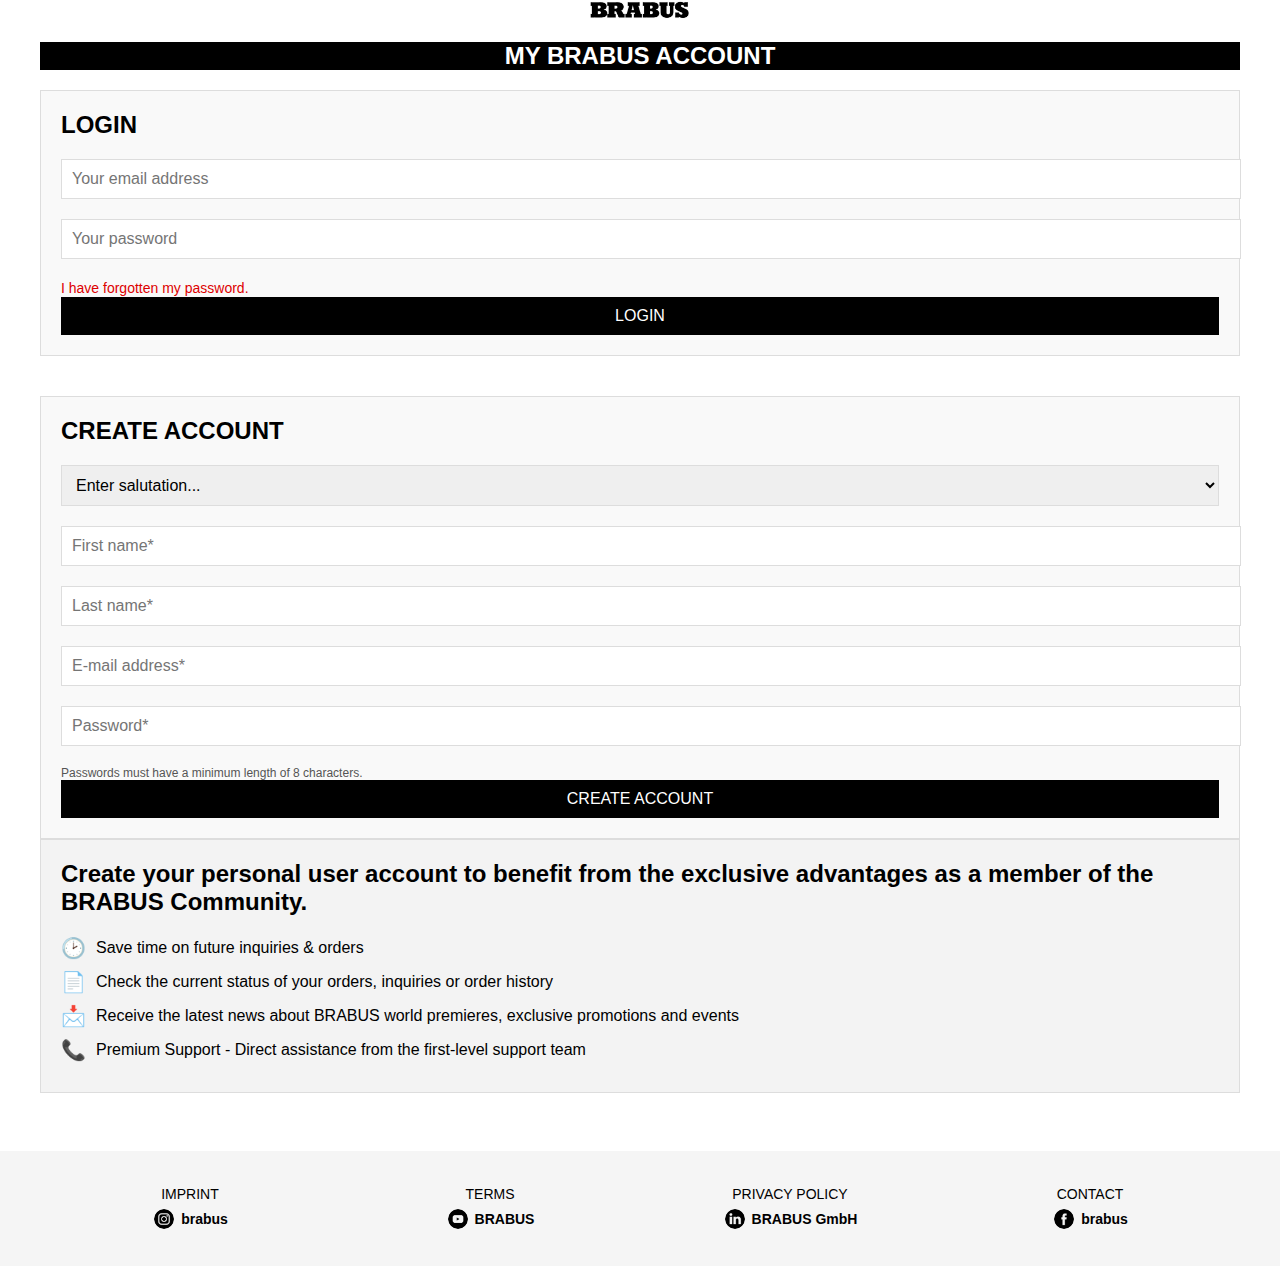
<file: index1.html>
<!DOCTYPE html>
<html lang="en">
<head>
  <meta charset="UTF-8">
  <meta name="viewport" content="width=device-width, initial-scale=1.0">
  <title>My Brabus Account</title>
  <link rel="stylesheet" href="style1.css">
</head>
<body>
    <div class="all_bg">
        <header>
            <a href="index.html"><img class="logo" src="brabus logo.jpg"></a>
            <div class="buttons">
               <a href="index1.html"><img class="user" src="account.btn.png"></a>
               <a href="index2.html"><img class="shop" src="shopping-bag.png"></a>
            </div>
        </header>
  <main class="main-content">
    <section class="login-section">
      <div class="login-header">
        <h1>MY BRABUS ACCOUNT</h1>
      </div>
      <div class="login-form-container">
        <h2>LOGIN</h2>
        <form class="login-form">
          <input type="email" placeholder="Your email address" required>
          <input type="password" placeholder="Your password" required>
          <a href="#" class="forgot-password">I have forgotten my password.</a>
          <button type="submit" class="login-button">LOGIN</button>
        </form>
      </div>
    </section>

    <section class="registration-section">
      <div class="registration-form-container">
        <h2>CREATE ACCOUNT</h2>
        <form class="registration-form">
          <select required>
            <option value="" disabled selected>Enter salutation...</option>
            <option value="mr">Mr.</option>
            <option value="ms">Ms.</option>
          </select>
          <input type="text" placeholder="First name*" required>
          <input type="text" placeholder="Last name*" required>
          <input type="email" placeholder="E-mail address*" required>
          <input type="password" placeholder="Password*" required>
          <p class="password-note">Passwords must have a minimum length of 8 characters.</p>
          <button type="submit" class="register-button">CREATE ACCOUNT</button>
        </form>
      </div>
      <div class="registration-info">
        <h2>Create your personal user account to benefit from the exclusive advantages as a member of the BRABUS Community.</h2>
        <ul>
          <li><span>&#128337;</span> Save time on future inquiries & orders</li>
          <li><span>&#128196;</span> Check the current status of your orders, inquiries or order history</li>
          <li><span>&#128233;</span> Receive the latest news about BRABUS world premieres, exclusive promotions and events</li>
          <li><span>&#128222;</span> Premium Support - Direct assistance from the first-level support team</li>
        </ul>
      </div>
    </section>
  </main>
  <footer>
    <div class="footer-container">
      <div class="footer-section">
        <a href="#">IMPRINT</a>
        <a href="https://www.instagram.com/brabus?utm_source=ig_web_button_share_sheet&igsh=ZDNlZDc0MzIxNw==" class="social-icon"><img src="instagram.png" alt="Instagram"> brabus</a>
      </div>
      <div class="footer-section">
        <a href="#">TERMS</a>
        <a href="https://youtube.com/@brabus?si=6DYYiNV1ZF9m8IEw" class="social-icon"><img src="youtube.png" alt="YouTube"> BRABUS</a>
      </div>
      <div class="footer-section">
        <a href="#">PRIVACY POLICY</a>
        <a href="https://de.linkedin.com/company/brabus-gmbh" class="social-icon"><img src="linkedin.png" alt="LinkedIn"> BRABUS GmbH</a>
      </div>
      <div class="footer-section">
        <a href="#">CONTACT</a>
        <a href="https://www.facebook.com/brabus/" class="social-icon"><img src="facebook.png" alt="Facebook"> brabus</a>
      </div>
    </div>
  </footer>
</body>
</html>
</file>
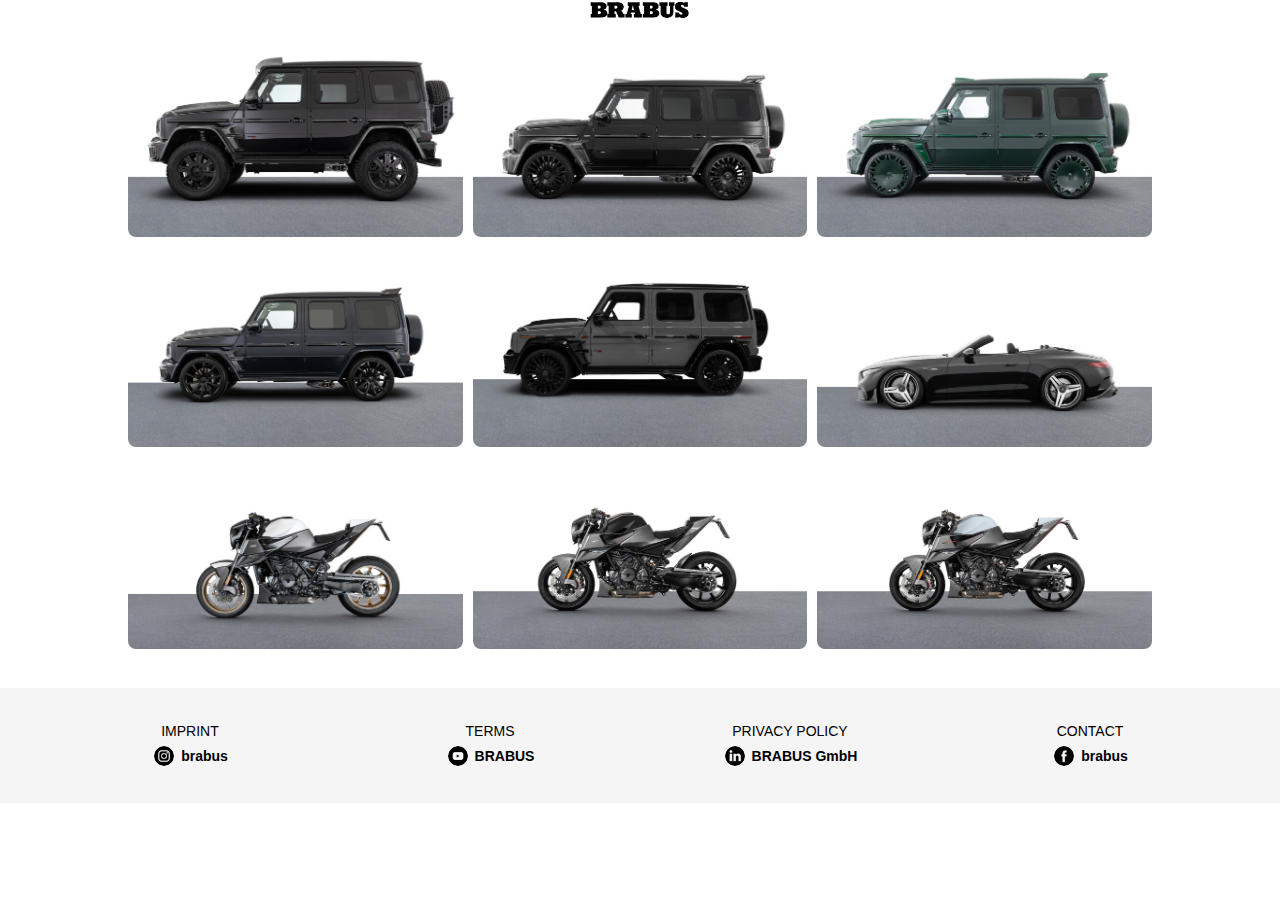
<file: index3.html>
<!DOCTYPE html>
<html lang="en">
<head>
    <meta charset="UTF-8">
    <meta name="viewport" content="width=device-width, initial-scale=1.0">
    <title>last page</title>
    <link rel="stylesheet" href="style3.css">
</head>
<body>
    <header>
        <a href="index.html"><img class="logo" src="brabus logo.jpg"></a>
        <div class="buttons">
          <a href="index1.html" style="text-decoration: none;"><img class="user" src="account.btn.png"></a>
          <a href="index2.html" style="text-decoration: none;"><img class="shop" src="shopping-bag.png"></a>
        </div>
    </header>
    <main>
        <div class="cars">
            <h1>CARS FOR SALE</h1>
        </div>
        <div class="photo-gallery">
            <div class="photo-item">
                <img src="SALE1.jpg" alt="Image 1">
                <div class="overlay">
                    <span class="text"><p class="word_1"><strong>BRABUS 800 4x4² SUPERBLACK</strong></p>
                        <p>Mercedes-AMG G 63 4x4² (W463A)</p></span>
                </div>
            </div>
            <div class="photo-item">
                <img src="SALE2.jpg" alt="Image 2">
                <div class="overlay">
                    <span class="text"><p class="word_2"><strong>BRABUS 800 SUPERBLACK</strong></p>
                        <p>Mercedes-AMG G 63 (W465)</p></span>
                </div>
            </div>
            <div class="photo-item">
                <img src="SALE3.jpg" alt="Image 3">
                <div class="overlay">
                    <span class="text"> <p class="word_3"><strong>BRABUS 800 MEAN GREEN</strong></p>
                        <p>Mercedes-AMG G 63 (W465)</p></span>
                </div>
            </div>
            <div class="photo-item">
                <img src="SALE4.jpg" alt="Image 4">
                <div class="overlay">
                    <span class="text"><p class="word_4"><strong>BRABUS 800 DEEP BLUE</strong></p>
                        <p>Mercedes-AMG G 63 (W465)</p></span>
                </div>
            </div>
            <div class="photo-item">
                <img src="SALE5.jpg" alt="Image 5">
                <div class="overlay">
                    <span class="text"><p class="word_5"><strong>BRABUS 800</strong></p>
                        <p>Mercedes-AMG G 63 SUV</p></span>
                </div>
            </div>
            <div class="photo-item">
                <img src="SALE6.jpg" alt="Image 6">
                <div class="overlay">
                    <span class="text"><p class="word_6"><strong>BRABUS 750 Bodo Buschmann Edition "1 of 25"</strong></p>
                        <p>Mercedes-AMG SL 63</p></span>
                </div>
            </div>
            <div class="photo-item">
                <img src="SALE7.jpg" alt="Image 7">
                <div class="overlay">
                    <span class="text"><p class="word_7"><strong>BRABUS 1300 R MASTERPIECE Edition</strong></p>
                        <p>Diamond White</p></span>
                </div>
            </div>
            <div class="photo-item">
                <img src="SALE8.jpg" alt="Image 8">
                <div class="overlay">
                    <span class="text"><p class="word_8"><strong>BRABUS 1300 R Edition 25</strong></p>
                        <p>Superblack</p></span>
                </div>
            </div>
            <div class="photo-item">
                <img src="SALE9.jpg" alt="Image 9">
                <div class="overlay">
                    <span class="text"><p class="word_9"><strong>BRABUS 1300 R Edition 23</strong></p>
                        <p>Stealth Gray</p></span>
                </div>
            </div>
        </div>
    </main>
    <footer>
        <div class="footer-container">
            <div class="footer-section">
                <a href="#">IMPRINT</a>
                <a href="https://www.instagram.com/brabus?utm_source=ig_web_button_share_sheet&igsh=ZDNlZDc0MzIxNw==" class="social-icon"><img src="instagram.png" alt="Instagram"> brabus</a>
              </div>
              <div class="footer-section">
                <a href="#">TERMS</a>
                <a href="https://youtube.com/@brabus?si=6DYYiNV1ZF9m8IEw" class="social-icon"><img src="youtube.png" alt="YouTube"> BRABUS</a>
              </div>
              <div class="footer-section">
                <a href="#">PRIVACY POLICY</a>
                <a href="https://de.linkedin.com/company/brabus-gmbh" class="social-icon"><img src="linkedin.png" alt="LinkedIn"> BRABUS GmbH</a>
              </div>
              <div class="footer-section">
                <a href="#">CONTACT</a>
                <a href="https://www.facebook.com/brabus/" class="social-icon"><img src="facebook.png" alt="Facebook"> brabus</a>
              </div>
        </div>
      </footer>
</body>
</html>
</file>
<file: style1.css>
body{
    font-family: "Roboto Condensed", sans-serif;
  font-optical-sizing: auto;
  font-style: normal;
    overflow-x: hidden;}
*{
    margin: 0;
    padding: 0;
}
  header img {
    height: 20px;
}
header {
    background-color: white;
    display: flex;
    justify-content: center;
    display: grid;
    padding: 0px;
}
.buttons .user {
    position: relative;
    left: 760%;
    margin-top: -20%;
}
.buttons .shop {
    position: relative;
    left: 770%;
    margin-top: -20%;
}
  .main-content {
    max-width: 1200px;
    margin: auto;
    padding: 20px;
  }
  .login-section, .registration-section {
    gap: 20px;
    margin-top: 40px;
  }
  .login-header {
    background: #000;
    width: 100%;
    color: #fff;
    padding: 0px 0;
    position: relative;
    margin-top: -5%;
    text-align: center;
  }
  .login-form-container, .registration-form-container {
    padding: 20px;
    background-color: #f9f9f9;
    border: 1px solid #ddd;
  }
  .registration-info {
    flex: 1;
    padding: 20px;
    background-color: #f3f3f3;
    border: 1px solid #ddd;
  }
  h1, h2 {
    font-size: 24px;
    margin-bottom: 20px;
  }
  input, select {
    display: block;
    width: 100%;
    padding: 10px;
    margin-bottom: 20px;
    font-size: 16px;
    border: 1px solid #ddd;
  }
  .login-button, .register-button {
    width: 100%;
    padding: 10px;
    font-size: 16px;
    background-color: #000;
    color: #fff;
    border: none;
    cursor: pointer;
  }
  .login-button:hover, .register-button:hover {
    background-color: #444;
  }
  .forgot-password {
    color: #d00;
    text-decoration: none;
    font-size: 14px;
  }
  .password-note {
    font-size: 12px;
    color: #555;
  }
  .registration-info ul {
    list-style-type: none;
    padding: 0;
  }
  .registration-info ul li {
    display: flex;
    align-items: center;
    font-size: 16px;
    margin-bottom: 10px;
  }
  .registration-info ul li span {
    margin-right: 10px;
    font-size: 20px;
  }
  footer {
    background-color: #f5f5f5;
    padding: 20px 0;
    text-align: center;
    position: relative;
    margin-top: 3%;
  }
  .footer-container {
    display: flex;
    justify-content: space-around;
    flex-wrap: wrap;
    max-width: 1200px;
    margin: auto;
  }
  .footer-section {
    flex: 1;
    min-width: 150px;
    margin: 10px;
  }
  .footer-section a {
    display: block;
    color: #000;
    text-decoration: none;
    margin: 5px 0;
    font-size: 14px;
  }
  .footer-section .social-icon {
    display: flex;
    align-items: center;
    justify-content: center;
    gap: 5px;
    font-weight: bold;
  }
  .footer-section .social-icon img {
    width: 20px;
    height: 20px;
    border-radius: 50%;
    padding: 2px;
  }
  .footer-section a:hover {
    text-decoration: underline;
  }

  @media (max-width: 375px) {
    body {
        font-size: 14px;
        overflow-x: hidden;
    }
    .navbar-container {
        flex-direction: column;
        padding: 0 10px;
    }
    .menu-icon, .icon {
        font-size: 20px;
    }
    .logo {
        height: 30px;
    }
    .buttons .user, .buttons .shop {
        left: 140%;
        margin: 0;
        position: relative;
        display: inline-flex;
    }
    .main-content {
        padding: 10px;
    }
    .login-section, .registration-section {
        flex-direction: column;
        gap: 10px;
    }
    .login-header {
        font-size: 18px;
        padding: 10px 0;
    }
    .login-form-container, .registration-form-container, .registration-info {
        padding: 10px;
    }
    h1, h2 {
        font-size: 20px;
        margin-bottom: 15px;
    }
    input, select {
        font-size: 14px;
    }
    .login-button, .register-button {
        font-size: 14px;
        padding: 8px;
    }
    .forgot-password {
        font-size: 12px;
    }
    .password-note {
        font-size: 11px;
    }
    .footer-container {
        flex-direction: column;
        text-align: center;
    }
    .footer-section {
        margin: 5px 0;
    }
    .footer-section a {
        font-size: 12px;
    }
    .footer-section .social-icon {
        gap: 3px;
    }
    .footer-section .social-icon img {
        width: 18px;
        height: 18px;
    }
}
</file>
<file: style3.css>
body{
    font-family: "Roboto Condensed", sans-serif;
    font-optical-sizing: auto;
    font-style: normal;
    overflow-x: hidden;
}
*{
    padding: 0;
    margin: 0;
}
header img {
    height: 20px;
}
header {
    background-color: white;
    display: flex;
    justify-content: center;
    display: grid;
    padding: 0px;
    position: fixed;
    width: 100%;
    top: 0;
    z-index: 1000;
}
.bg-video {
    width: 100%;
}
.buttons .user {
    position: relative;
    left: 760%;
    margin-top: -20%;
}
.buttons .shop {
    position: relative;
    left: 770%;
    margin-top: -20%;
}
h1{
    text-align: center;
}
.cars{
    position: relative;
    margin-top: 0%;
    background-color: #f5f5f5;
}
.img_1{
    width: 80%;
}
.img_2{
    width: 80%;
}
.img_3{
    width: 80%;
}
.img_4{
    width: 80%;
}
.img_5{
    width: 80%;
}
.img_6{
    width: 80%;
}
.img_7{
    width: 80%;
}
.img_8{
    width: 80%;
}
.img_9{
    width: 80%;
}
.word_1{
    position: relative;
    margin-top: 2%;
}
.photo-gallery {
    display: grid;
    grid-template-columns: repeat(3, 1fr);
    grid-template-rows: repeat(2, 200px);
    gap: 10px;
    width: 80%;
    margin: auto;
}
.photo-item {
    position: relative;
    overflow: hidden;
    border-radius: 8px;
}
.photo-item img {
    width: 100%;
    height: 100%;
    object-fit: cover;
    transition: transform 0.3s ease; 
}
.photo-item:hover img {
    transform: scale(1.1);
}
.overlay {
    position: absolute;
    top: 0;
    left: 0;
    width: 100%;
    height: 100%;
    background-color: rgba(0, 0, 0, 0.6); 
    display: flex;
    justify-content: center;
    align-items: center;
    opacity: 0; 
    transition: opacity 0.3s ease; 
}
.photo-item:hover .overlay {
    opacity: 1;
}
.text {
    color: white;
    font-size: 18px;
    font-weight: bold;
    text-align: center;
}
footer {
    background-color: #f5f5f5;
    padding: 20px 0;
    text-align: center;
    position: relative;
    margin-top: 3%;
  }
  .footer-container {
    display: flex;
    justify-content: space-around;
    flex-wrap: wrap;
    max-width: 1200px;
    margin: auto;
  }
  .footer-section {
    flex: 1;
    min-width: 150px;
    margin: 10px;
  }
  .footer-section a {
    display: block;
    color: #000;
    text-decoration: none;
    margin: 5px 0;
    font-size: 14px;
  }
  .footer-section .social-icon {
    display: flex;
    align-items: center;
    justify-content: center;
    gap: 5px;
    font-weight: bold;
  }
  .footer-section .social-icon img {
    width: 20px;
    height: 20px;
    border-radius: 50%;
    padding: 2px;
  }
  .footer-section a:hover {
    text-decoration: underline;
  }

  @media (max-width: 375px) {
    .body{
        overflow-x: hidden;
      }
    h1 {
        font-size: 20px;
    }
    .buttons .user, .buttons .shop {
        left: 180%;
        margin: 0;
        display: inline-flex;
        position: relative;
    }
    .box {
        grid-template-columns: 1fr;
        gap: 10px;
        padding: 10px;
    }
    .box img {
        width: 90%;
        height: auto;
        margin: auto;
    }
    .box p {
        font-size: 14px;
    }
    .box p strong {
        font-size: 16px;
    }
    .footer-container {
        flex-direction: column;
        text-align: center;
        padding: 0 10px;
    }
    .footer-section {
        margin: 5px 0;
    }
    .footer-section a {
        font-size: 12px;
    }
    .footer-section .social-icon {
        gap: 3px;
    }
    .footer-section .social-icon img {
        width: 18px;
        height: 18px;
    }
}
</file>
